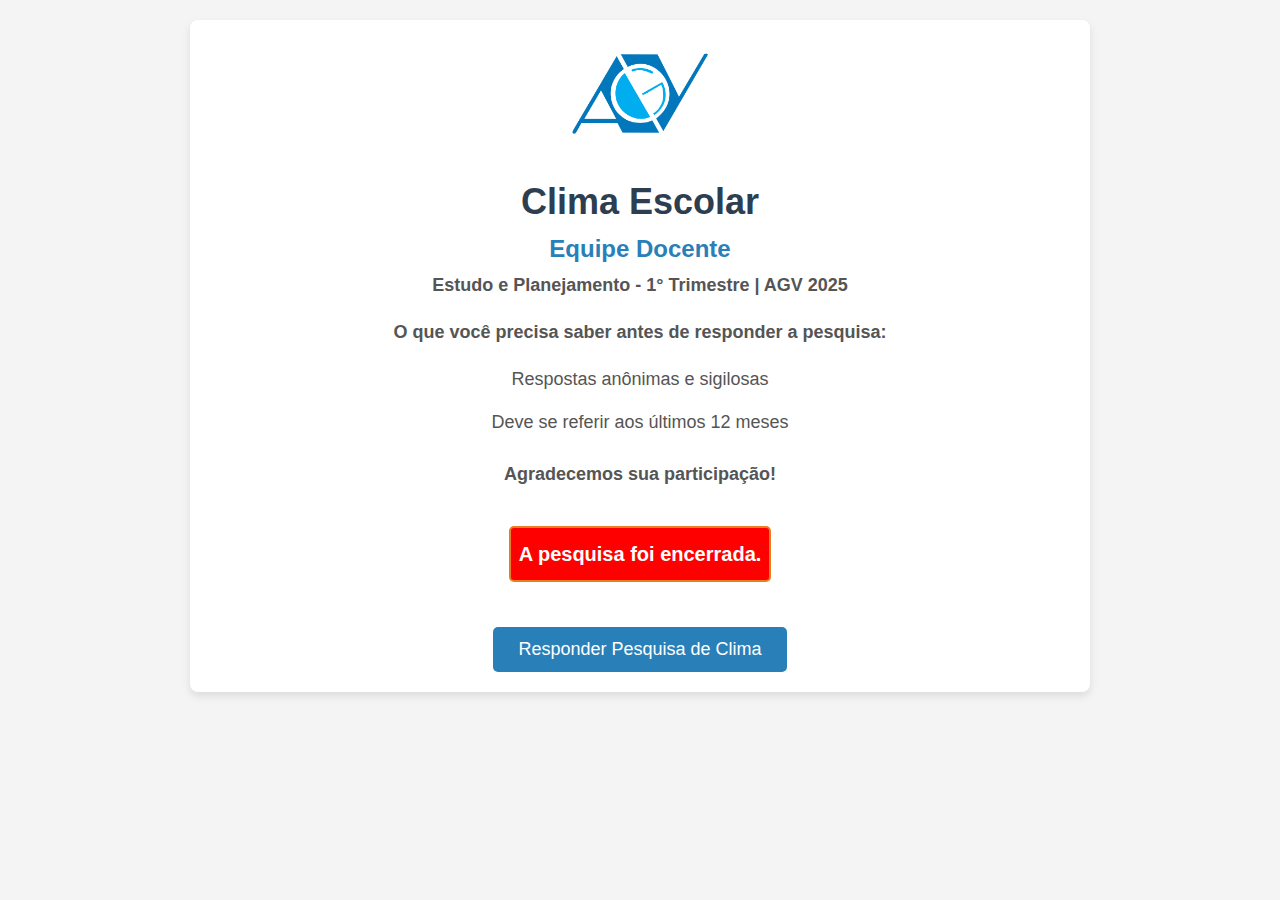
<file: index.html>
<!DOCTYPE html>
<html lang="pt-br">
<head>
    <meta charset="UTF-8">
    <meta name="viewport" content="width=device-width, initial-scale=1.0">
    <title>Clima Escolar - Equipe Docente</title>
    <link rel="stylesheet" href="./estilo.css">
    <script defer src="./script.js"></script>
</head>
<body>
    <div class="container">
        <!-- Logo da escola -->
        <img src="logonova.png" alt="Logo do Colégio AGV" class="logo">

        <header>
            <h1>Clima Escolar</h1>
            <h2>Equipe Docente</h2>
        </header>

        <section class="content">
            <p><strong>Estudo e Planejamento - 1° Trimestre | AGV 2025</strong></p>
            <p><strong>O que você precisa saber antes de responder a pesquisa:</strong></p>
            <ul>
                <li>Respostas anônimas e sigilosas</li>
                <li>Deve se referir aos últimos 12 meses</li>
            </ul>
            <p><strong>Agradecemos sua participação!</strong></p>
            <p id="contador" class="contador"></p>
        </section>
        
        <a href="docente.html">
            <button>Responder Pesquisa de Clima</button>
        </a>
    </div>
</body>
</html>
</file>
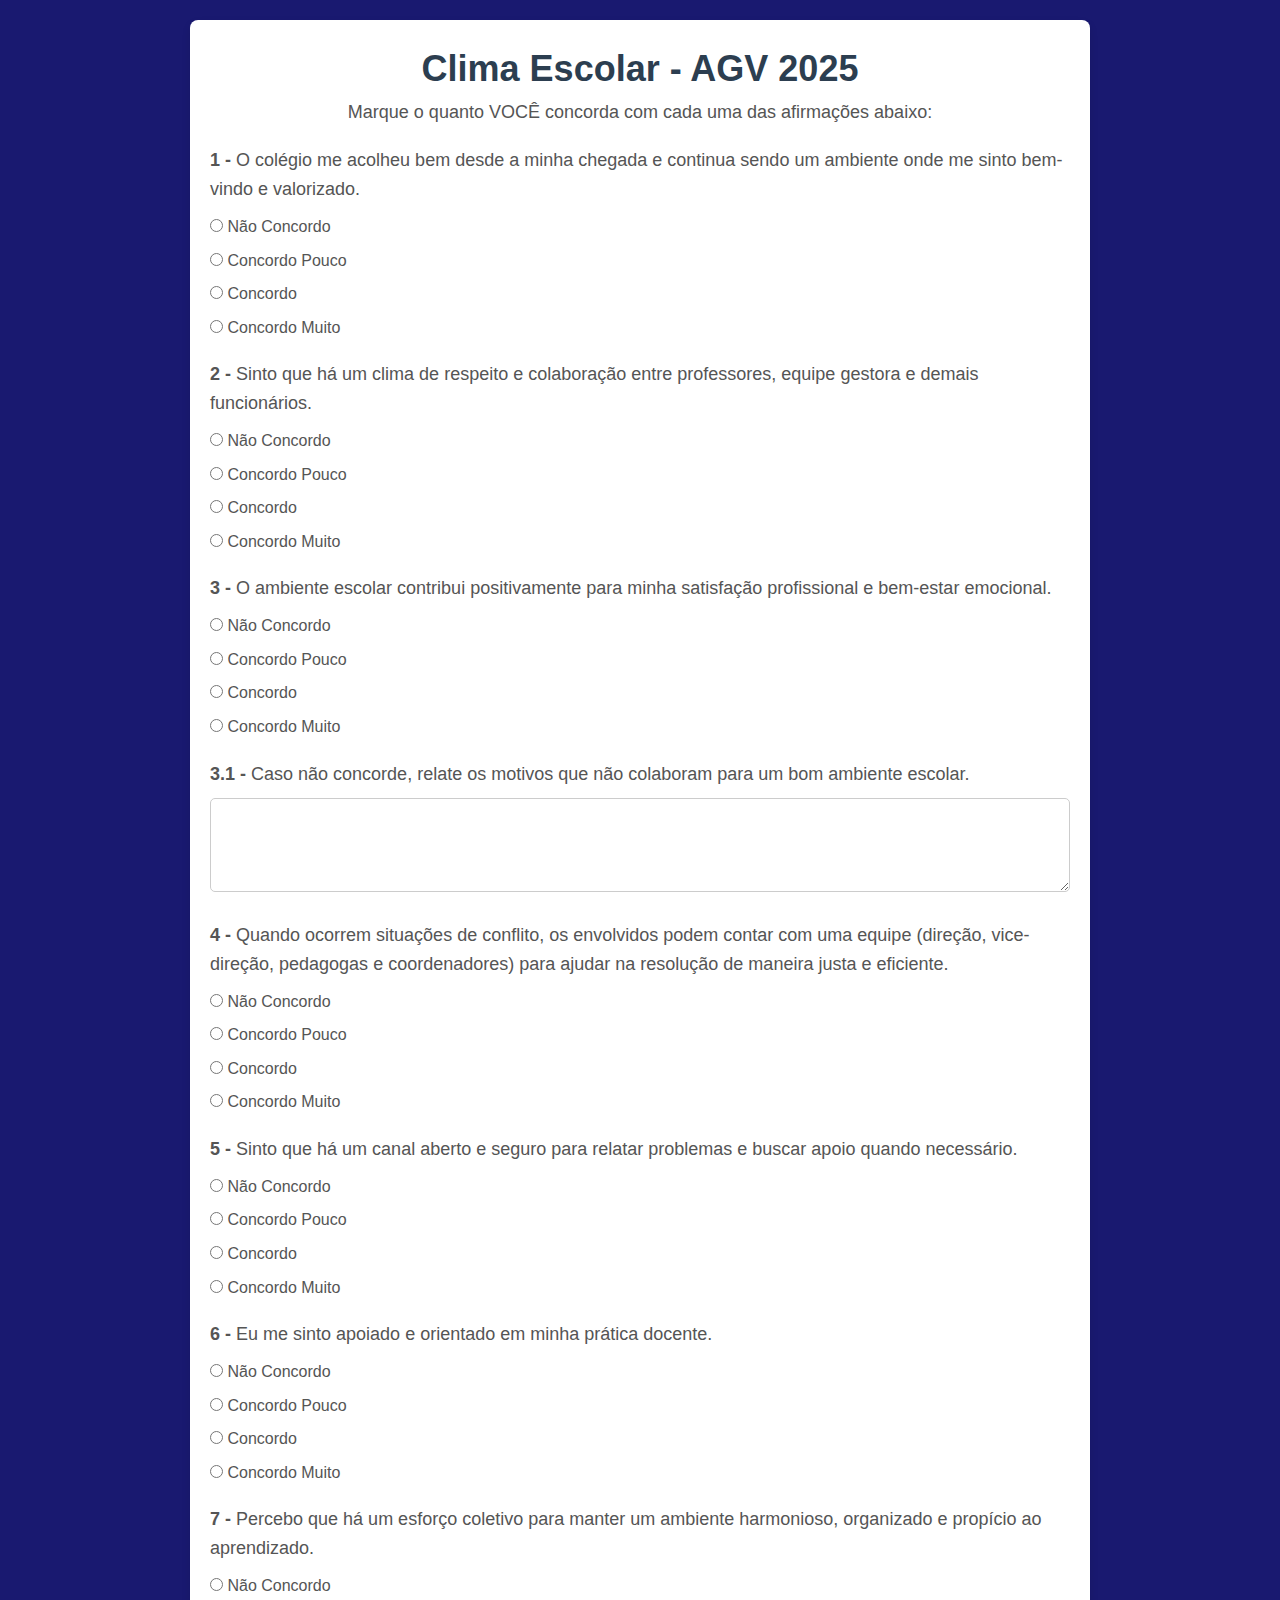
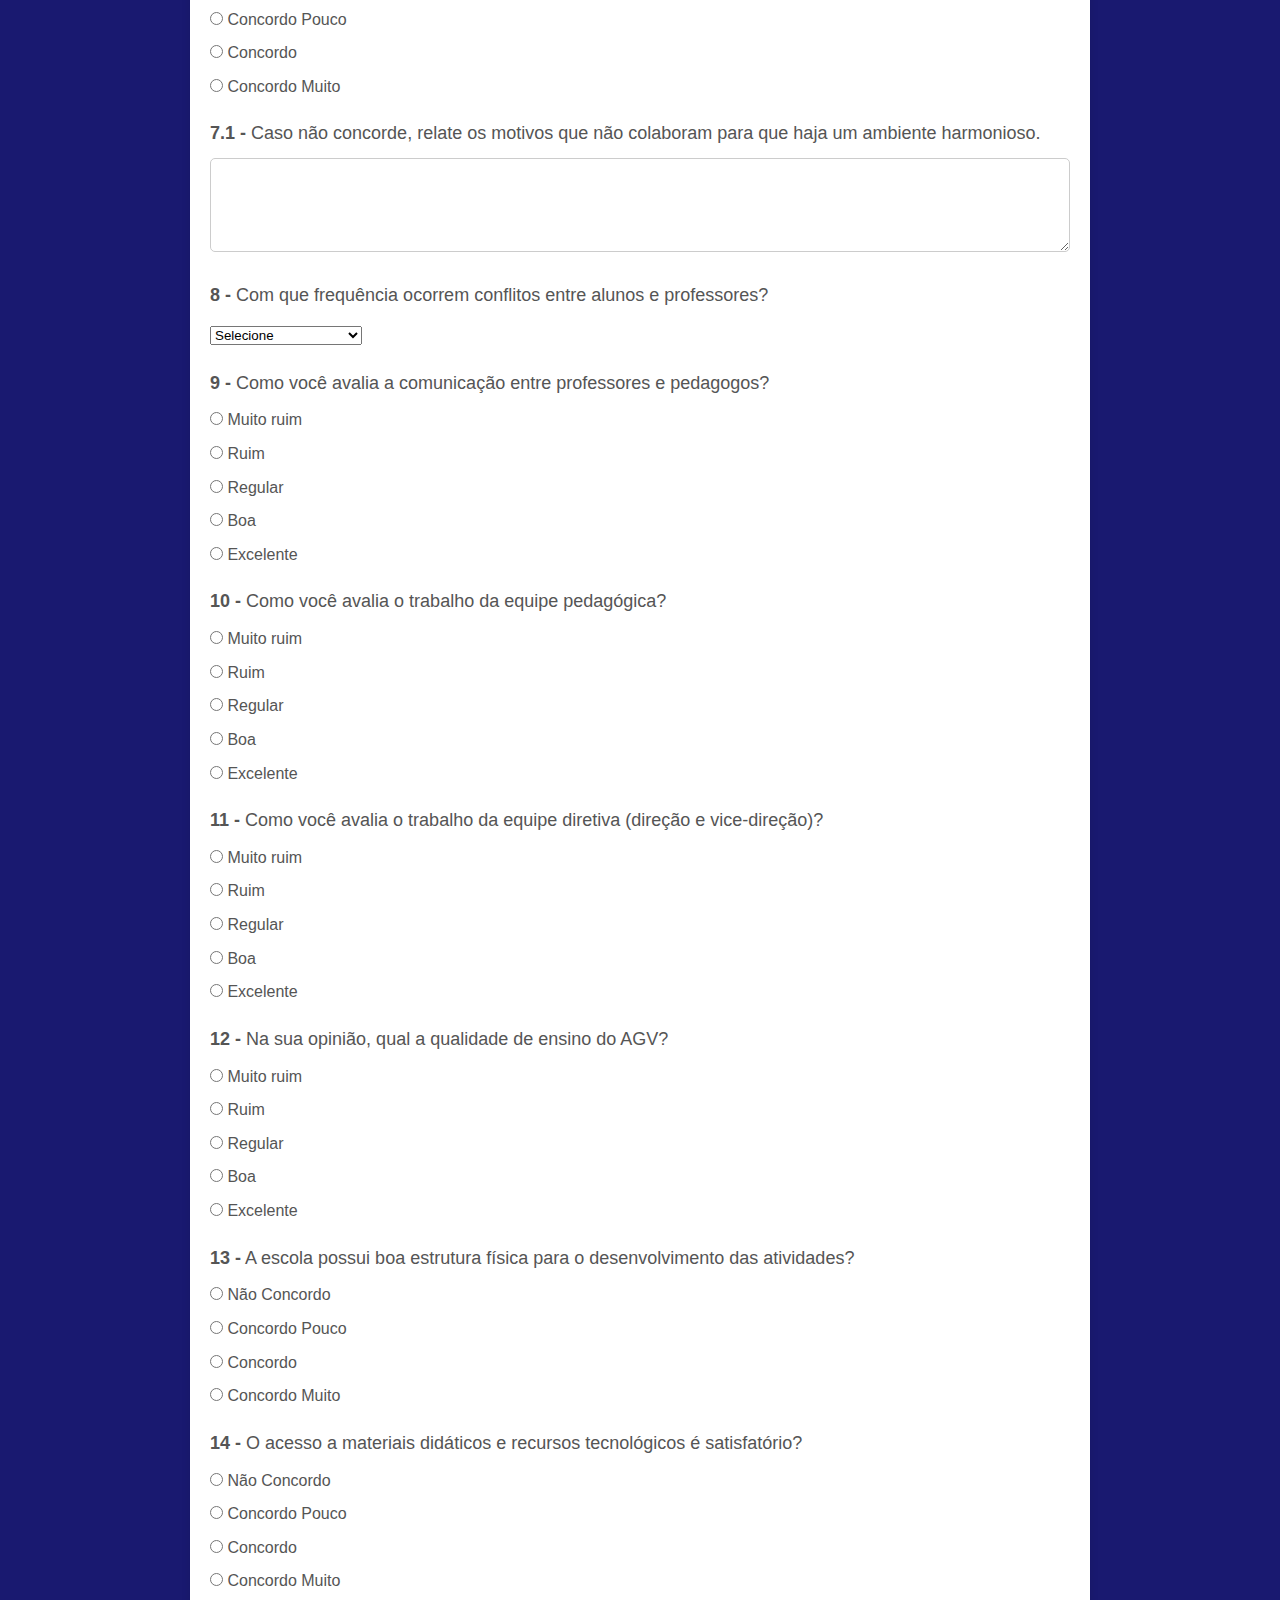
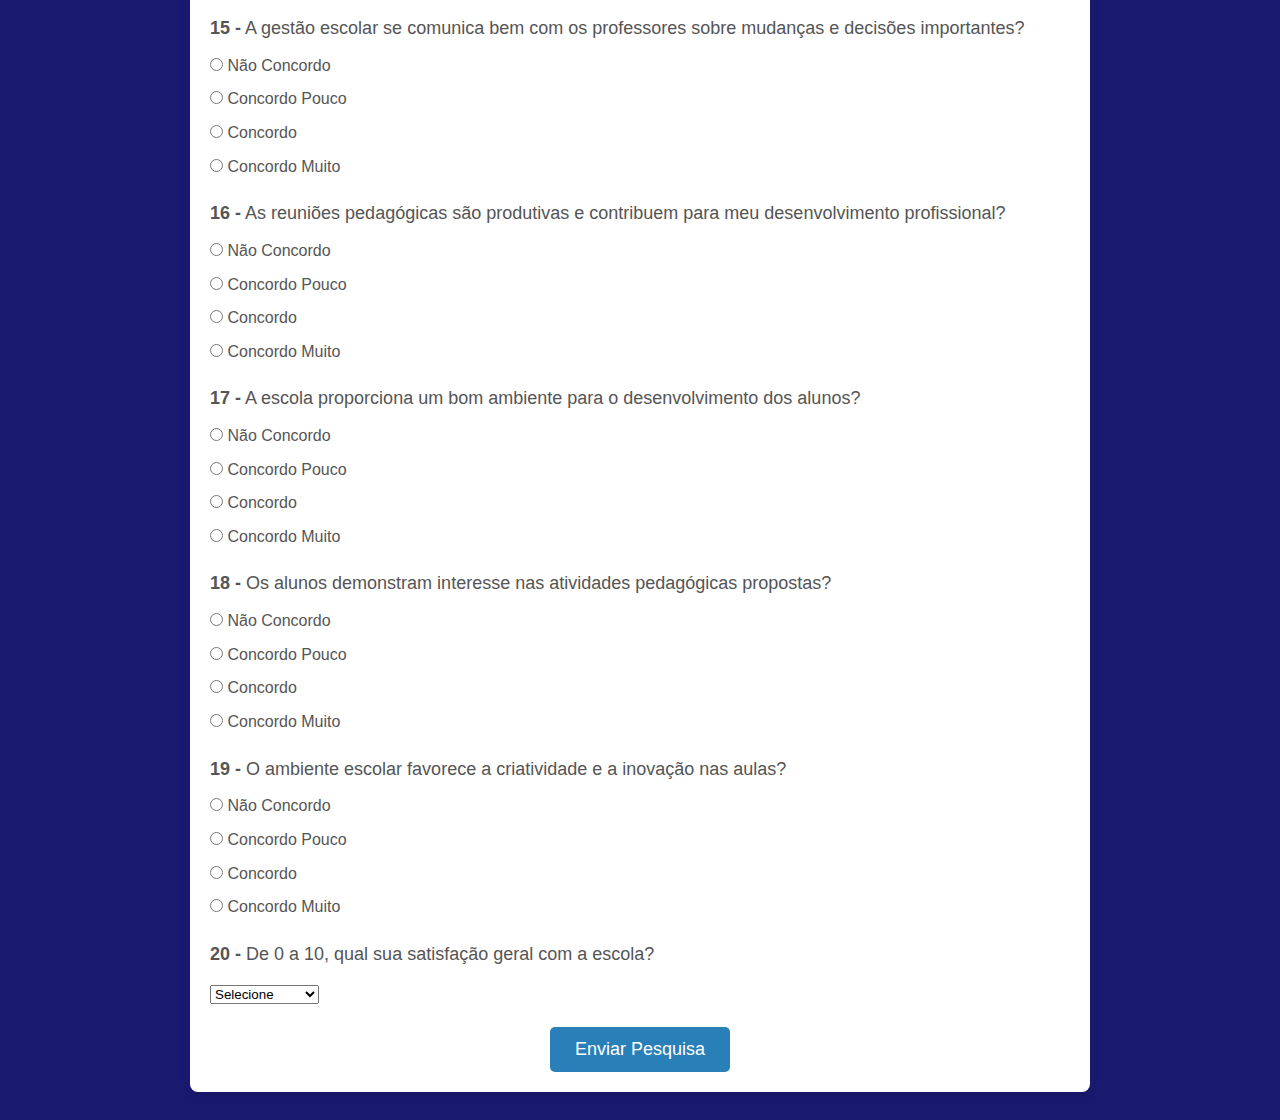
<file: docente-ate-03-01.html>
<!DOCTYPE html>
<html lang="pt-br">
<head>
    <meta charset="UTF-8">
    <meta name="viewport" content="width=device-width, initial-scale=1.0">
    <title>Clima Escolar - AGV</title>
    <link rel="stylesheet" href="./docente.css">
</head>
<body>
    <div class="container">
        <header>
            <h1>Clima Escolar - AGV 2025</h1>
            <p>Marque o quanto VOCÊ concorda com cada uma das afirmações abaixo:</p>
        </header>

        <form action="https://api.sheetmonkey.io/form/psRZpJ4ifqKeeHz1RqnyPT" method="post">
            <div class="question">
                <p><strong>1 -</strong> O colégio me acolheu bem desde a minha chegada e continua sendo um ambiente onde me sinto bem-vindo e valorizado.</p>
                <label><input type="radio" name="q1" value="Não Concordo" required> Não Concordo</label>
                <label><input type="radio" name="q1" value="Concordo Pouco"> Concordo Pouco</label>
                <label><input type="radio" name="q1" value="Concordo"> Concordo</label>
                <label><input type="radio" name="q1" value="Concordo Muito"> Concordo Muito</label>
            </div>

            <div class="question">
                <p><strong>2 -</strong> Sinto que há um clima de respeito e colaboração entre professores, equipe gestora e demais funcionários.</p>
                <label><input type="radio" name="q2" value="Não Concordo" required> Não Concordo</label>
                <label><input type="radio" name="q2" value="Concordo Pouco"> Concordo Pouco</label>
                <label><input type="radio" name="q2" value="Concordo"> Concordo</label>
                <label><input type="radio" name="q2" value="Concordo Muito"> Concordo Muito</label>
            </div>

            <div class="question">
                <p><strong>3 -</strong> O ambiente escolar contribui positivamente para minha satisfação profissional e bem-estar emocional.</p>
                <label><input type="radio" name="q3" value="Não Concordo" required> Não Concordo</label>
                <label><input type="radio" name="q3" value="Concordo Pouco"> Concordo Pouco</label>
                <label><input type="radio" name="q3" value="Concordo"> Concordo</label>
                <label><input type="radio" name="q3" value="Concordo Muito"> Concordo Muito</label>
            </div>

            <div class="question">
                <p><strong>3.1 -</strong> Caso não concorde, relate os motivos que não colaboram para um bom ambiente escolar.</p>
                <textarea name="q3_motivos" rows="4" cols="50"></textarea>
            </div>

            <div class="question">
                <p><strong>4 -</strong> Quando ocorrem situações de conflito, os envolvidos podem contar com uma equipe (direção, vice-direção, pedagogas e coordenadores) para ajudar na resolução de maneira justa e eficiente.</p>
                <label><input type="radio" name="q4" value="Não Concordo" required> Não Concordo</label>
                <label><input type="radio" name="q4" value="Concordo Pouco"> Concordo Pouco</label>
                <label><input type="radio" name="q4" value="Concordo"> Concordo</label>
                <label><input type="radio" name="q4" value="Concordo Muito"> Concordo Muito</label>
            </div>

            <div class="question">
                <p><strong>5 -</strong> Sinto que há um canal aberto e seguro para relatar problemas e buscar apoio quando necessário.</p>
                <label><input type="radio" name="q5" value="Não Concordo" required> Não Concordo</label>
                <label><input type="radio" name="q5" value="Concordo Pouco"> Concordo Pouco</label>
                <label><input type="radio" name="q5" value="Concordo"> Concordo</label>
                <label><input type="radio" name="q5" value="Concordo Muito"> Concordo Muito</label>
            </div>

            <div class="question">
                <p><strong>6 -</strong> Eu me sinto apoiado e orientado em minha prática docente.</p>
                <label><input type="radio" name="q6" value="Não Concordo" required> Não Concordo</label>
                <label><input type="radio" name="q6" value="Concordo Pouco"> Concordo Pouco</label>
                <label><input type="radio" name="q6" value="Concordo"> Concordo</label>
                <label><input type="radio" name="q6" value="Concordo Muito"> Concordo Muito</label>
            </div>

            <div class="question">
                <p><strong>7 -</strong> Percebo que há um esforço coletivo para manter um ambiente harmonioso, organizado e propício ao aprendizado.</p>
                <label><input type="radio" name="q7" value="Não Concordo" required> Não Concordo</label>
                <label><input type="radio" name="q7" value="Concordo Pouco"> Concordo Pouco</label>
                <label><input type="radio" name="q7" value="Concordo"> Concordo</label>
                <label><input type="radio" name="q7" value="Concordo Muito"> Concordo Muito</label>
            </div>

            <div class="question">
                <p><strong>7.1 -</strong> Caso não concorde, relate os motivos que não colaboram para que haja um ambiente harmonioso.</p>
                <textarea name="q7_motivos" rows="4" cols="50"></textarea>
            </div>

            <div class="question">
                <p><strong>8 -</strong> Com que frequência ocorrem conflitos entre alunos e professores?</p>
                <select name="q8" required>
                    <option value="">Selecione</option>
                    <option value="Nunca">Nunca</option>
                    <option value="Raramente">Raramente</option>
                    <option value="Às vezes">Às vezes</option>
                    <option value="Frequentemente">Frequentemente</option>
                    <option value="Muito frequentemente">Muito frequentemente</option>
                </select>
            </div>

            <div class="question">
                <p><strong>9 -</strong> Como você avalia a comunicação entre professores e pedagogos?</p>
                <label><input type="radio" name="q9" value="Muito ruim" required> Muito ruim</label>
                <label><input type="radio" name="q9" value="Ruim"> Ruim</label>
                <label><input type="radio" name="q9" value="Regular"> Regular</label>
                <label><input type="radio" name="q9" value="Boa"> Boa</label>
                <label><input type="radio" name="q9" value="Excelente"> Excelente</label>
            </div>

            <div class="question">
                <p><strong>10 -</strong> Como você avalia o trabalho da equipe pedagógica?</p>
                <label><input type="radio" name="q10" value="Muito ruim" required> Muito ruim</label>
                <label><input type="radio" name="q10" value="Ruim"> Ruim</label>
                <label><input type="radio" name="q10" value="Regular"> Regular</label>
                <label><input type="radio" name="q10" value="Boa"> Boa</label>
                <label><input type="radio" name="q10" value="Excelente"> Excelente</label>
            </div>

            <div class="question">
                <p><strong>11 -</strong> Como você avalia o trabalho da equipe diretiva (direção e vice-direção)?</p>
                <label><input type="radio" name="q11" value="Muito ruim" required> Muito ruim</label>
                <label><input type="radio" name="q11" value="Ruim"> Ruim</label>
                <label><input type="radio" name="q11" value="Regular"> Regular</label>
                <label><input type="radio" name="q11" value="Boa"> Boa</label>
                <label><input type="radio" name="q11" value="Excelente"> Excelente</label>
            </div>

            <div class="question">
                <p><strong>12 -</strong> Na sua opinião, qual a qualidade de ensino do AGV?</p>
                <label><input type="radio" name="q12" value="Muito ruim" required> Muito ruim</label>
                <label><input type="radio" name="q12" value="Ruim"> Ruim</label>
                <label><input type="radio" name="q12" value="Regular"> Regular</label>
                <label><input type="radio" name="q12" value="Boa"> Boa</label>
                <label><input type="radio" name="q12" value="Excelente"> Excelente</label>
            </div>

            <div class="question">
                <p><strong>13 -</strong> A escola possui boa estrutura física para o desenvolvimento das atividades?</p>
                <label><input type="radio" name="q13" value="Não Concordo" required> Não Concordo</label>
                <label><input type="radio" name="q13" value="Concordo Pouco"> Concordo Pouco</label>
                <label><input type="radio" name="q13" value="Concordo"> Concordo</label>
                <label><input type="radio" name="q13" value="Concordo Muito"> Concordo Muito</label>
            </div>

            <div class="question">
                <p><strong>14 -</strong> O acesso a materiais didáticos e recursos tecnológicos é satisfatório?</p>
                <label><input type="radio" name="q14" value="Não Concordo" required> Não Concordo</label>
                <label><input type="radio" name="q14" value="Concordo Pouco"> Concordo Pouco</label>
                <label><input type="radio" name="q14" value="Concordo"> Concordo</label>
                <label><input type="radio" name="q14" value="Concordo Muito"> Concordo Muito</label>
            </div>

            <div class="question">
                <p><strong>15 -</strong> A gestão escolar se comunica bem com os professores sobre mudanças e decisões importantes?</p>
                <label><input type="radio" name="q15" value="Não Concordo" required> Não Concordo</label>
                <label><input type="radio" name="q15" value="Concordo Pouco"> Concordo Pouco</label>
                <label><input type="radio" name="q15" value="Concordo"> Concordo</label>
                <label><input type="radio" name="q15" value="Concordo Muito"> Concordo Muito</label>
            </div>

            <div class="question">
                <p><strong>16 -</strong> As reuniões pedagógicas são produtivas e contribuem para meu desenvolvimento profissional?</p>
                <label><input type="radio" name="q16" value="Não Concordo" required> Não Concordo</label>
                <label><input type="radio" name="q16" value="Concordo Pouco"> Concordo Pouco</label>
                <label><input type="radio" name="q16" value="Concordo"> Concordo</label>
                <label><input type="radio" name="q16" value="Concordo Muito"> Concordo Muito</label>
            </div>

            <div class="question">
                <p><strong>17 -</strong> A escola proporciona um bom ambiente para o desenvolvimento dos alunos?</p>
                <label><input type="radio" name="q17" value="Não Concordo" required> Não Concordo</label>
                <label><input type="radio" name="q17" value="Concordo Pouco"> Concordo Pouco</label>
                <label><input type="radio" name="q17" value="Concordo"> Concordo</label>
                <label><input type="radio" name="q17" value="Concordo Muito"> Concordo Muito</label>
            </div>

            <div class="question">
                <p><strong>18 -</strong> Os alunos demonstram interesse nas atividades pedagógicas propostas?</p>
                <label><input type="radio" name="q18" value="Não Concordo" required> Não Concordo</label>
                <label><input type="radio" name="q18" value="Concordo Pouco"> Concordo Pouco</label>
                <label><input type="radio" name="q18" value="Concordo"> Concordo</label>
                <label><input type="radio" name="q18" value="Concordo Muito"> Concordo Muito</label>
            </div>

            <div class="question">
                <p><strong>19 -</strong> O ambiente escolar favorece a criatividade e a inovação nas aulas?</p>
                <label><input type="radio" name="q19" value="Não Concordo" required> Não Concordo</label>
                <label><input type="radio" name="q19" value="Concordo Pouco"> Concordo Pouco</label>
                <label><input type="radio" name="q19" value="Concordo"> Concordo</label>
                <label><input type="radio" name="q19" value="Concordo Muito"> Concordo Muito</label>
            </div>

            <div class="question">
                <p><strong>20 -</strong> De 0 a 10, qual sua satisfação geral com a escola?</p>
                <select name="q20" required>
                    <option value="">Selecione</option>
                    <option value="0">0 - Péssimo</option>
                    <option value="3">3 - Muito Ruim</option>
                    <option value="5">5 - Regular</option>
                    <option value="6">6 - Bom</option>
                    <option value="8">8 - Muito Bom</option>
                    <option value="10">10 - Excelente</option>
                </select>
            </div>

            <div class="submit">
                <button type="submit">Enviar Pesquisa</button>
            </div>
        </form>
    </div>
</body>
    </html>
</file>
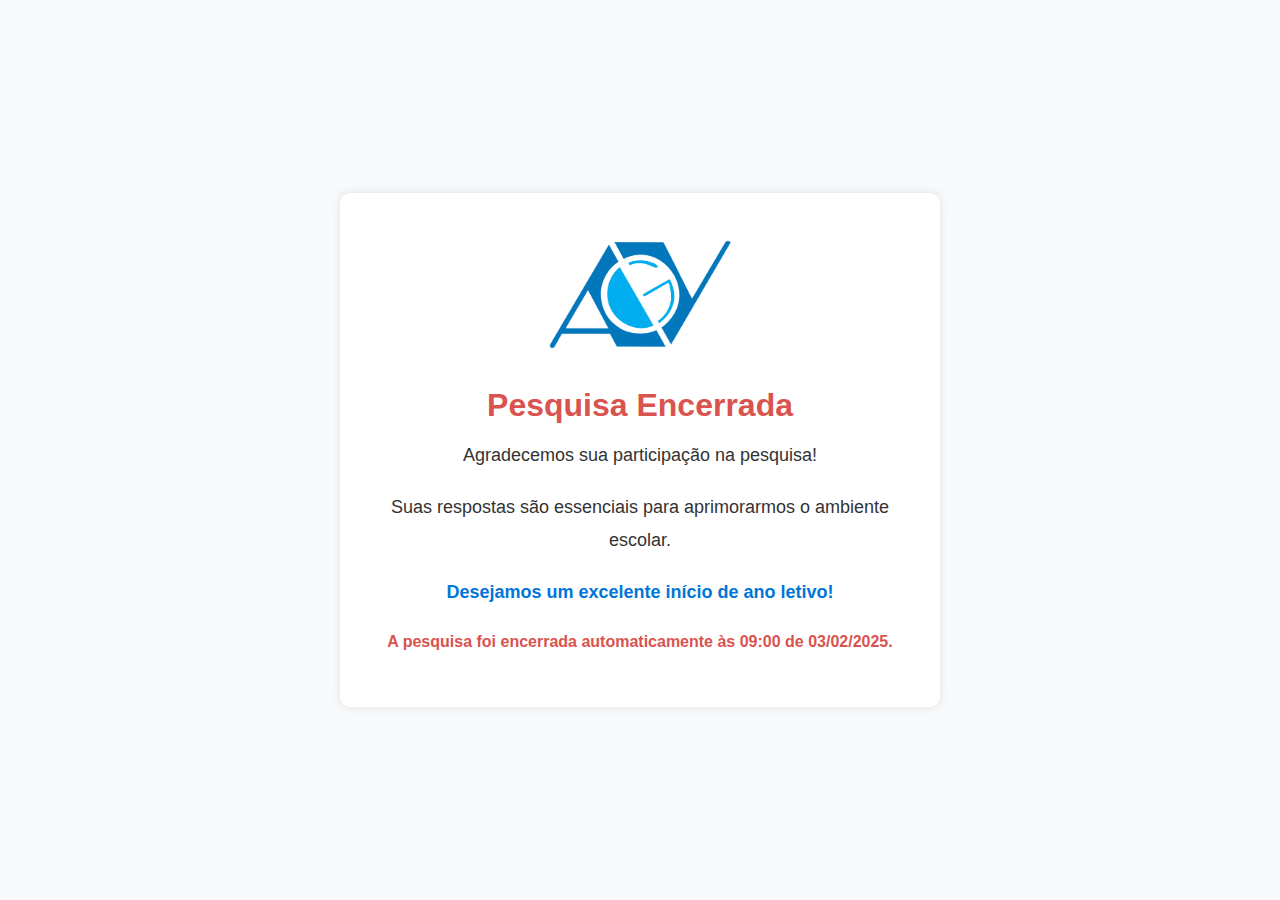
<file: encerrado.html>
<!DOCTYPE html>
<html lang="pt-br">
<head>
    <meta charset="UTF-8">
    <meta name="viewport" content="width=device-width, initial-scale=1.0">
    <title>Pesquisa Encerrada</title>
    <link rel="stylesheet" href="./encerrado.css">
</head>
<body>
    <div class="container">
        <!-- Logo da escola -->
        <img src="logonova.png" alt="Logo do Colégio AGV" class="logo">

        <h1>Pesquisa Encerrada</h1>
        <p>Agradecemos sua participação na pesquisa!</p>
        <p>Suas respostas são essenciais para aprimorarmos o ambiente escolar.</p>
        <p class="mensagem">Desejamos um excelente início de ano letivo!</p>
        <p class="aviso">A pesquisa foi encerrada automaticamente às <strong>09:00 de 03/02/2025</strong>.</p>
    </div>
</body>
</html>
</file>
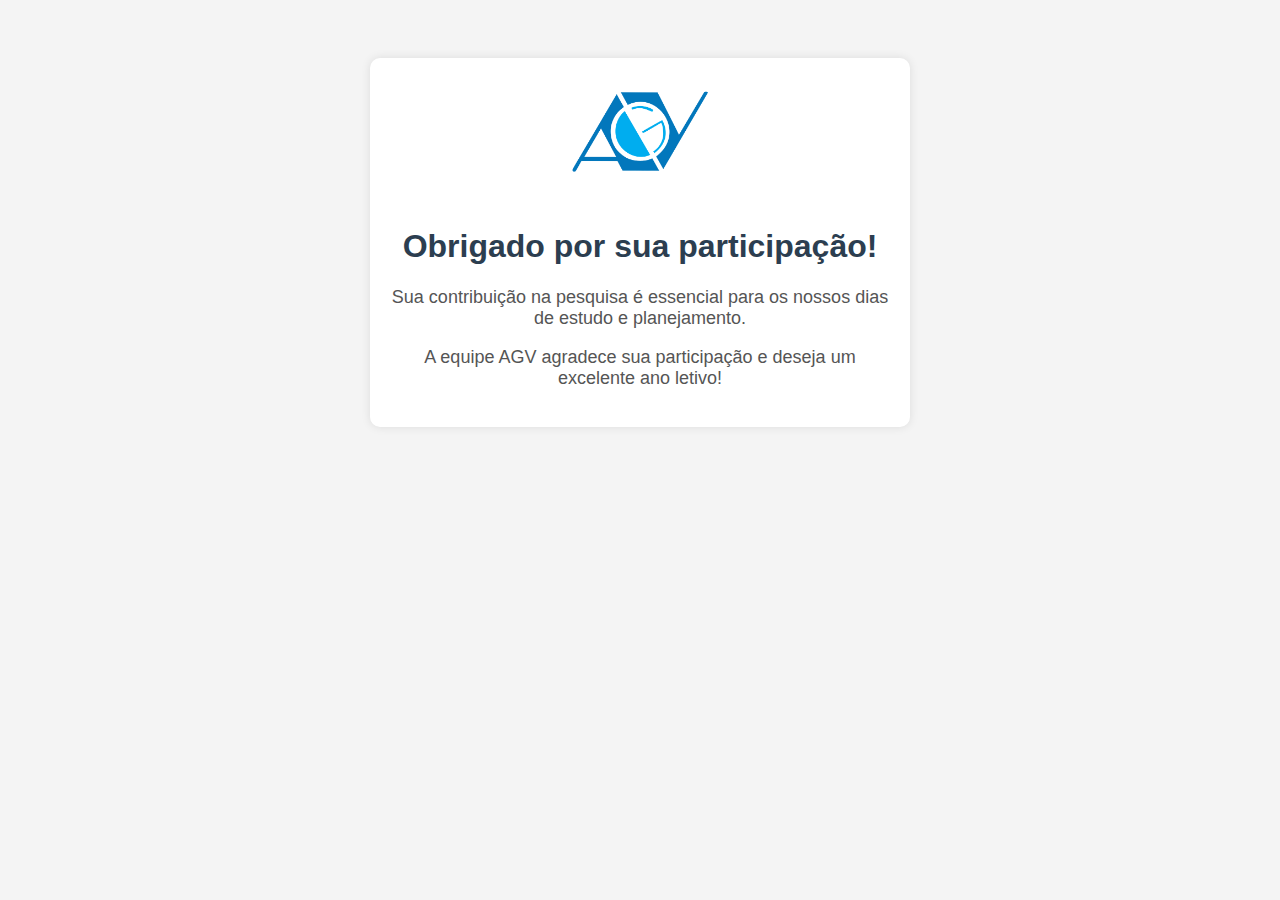
<file: form-agradecimento.html>
<!DOCTYPE html>
<html lang="pt-BR">
<head>
    <meta charset="UTF-8">
    <meta name="viewport" content="width=device-width, initial-scale=1.0">
    <title>Agradecimento</title>
    <link rel="stylesheet" href="./form-agradecimento.css">
</head>
<body>
    <div class="container">
        <img src="logonova.png" alt="Logo do Colégio" class="logo">
        <h1>Obrigado por sua participação!</h1>
        <p>Sua contribuição na pesquisa é essencial para os nossos dias de estudo e planejamento.</p>
        <p>A equipe AGV agradece sua participação e deseja um excelente ano letivo!</p>
    </div>
</body>
</html>
</file>
<file: estilo.css>
* {
    margin: 0;
    padding: 0;
    box-sizing: border-box;
}

body {
    font-family: Arial, sans-serif;
    line-height: 1.6;
    background-color: #f4f4f4;
    color: #333;
    padding: 20px;
    text-align: center;
}

.container {
    max-width: 900px;
    margin: 0 auto;
    background-color: #fff;
    padding: 20px;
    border-radius: 8px;
    box-shadow: 0 4px 8px rgba(0, 0, 0, 0.1);
}

.logo {
    max-width: 150px;
    height: auto;
    margin-bottom: 20px;
}

header h1 {
    font-size: 36px;
    color: #2C3E50;
}

header h2 {
    font-size: 24px;
    color: #2980B9;
}

.anonima {
    color: red;
    font-weight: bold;
}

.content {
    font-size: 18px;
    line-height: 1.8;
    color: #555;
}

.content p {
    margin-bottom: 15px;
}

.content strong {
    font-weight: bold;
}

.content ul {
    list-style-type: none;
    padding: 0;
    margin-bottom: 20px;
}

.content ul li {
    font-size: 18px;
    color: #555;
    margin-bottom: 10px;
}

button {
    margin-top: 30px;
    padding: 12px 25px;
    font-size: 18px;
    color: #fff;
    background-color: #2980B9;
    border: none;
    border-radius: 5px;
    cursor: pointer;
    transition: background-color 0.3s, transform 0.2s;
}

button:hover {
    background-color: #1D6FA5;
    transform: scale(1.05);
}

button:focus {
    outline: none;
}

.contador {
    font-size: 20px;
    font-weight: bold;
    color: black;
    background-color: #f39c12;
    margin-top: 20px;
    padding: 8px;
    border: 2px solid #e67e22;
    border-radius: 5px;
    display: inline-block;
}

@media (max-width: 768px) {
    body {
        padding: 10px;
    }

    .container {
        padding: 15px;
    }

    header h1 {
        font-size: 28px;
    }

    header h2 {
        font-size: 20px;
    }

    .content {
        font-size: 16px;
    }

    button {
        font-size: 16px;
        padding: 10px 20px;
    }
}
</file>
<file: docente.css>
* {
    margin: 0;
    padding: 0;
    box-sizing: border-box;
}

body {
    font-family: Arial, sans-serif;
    line-height: 1.6;
    background-color: #191970;
    color: #333;
    padding: 20px;
    text-align: center;
}

.container {
    width: 100%;
    max-width: 900px;
    margin: 0 auto;
    background-color: #fff;
    padding: 20px;
    border-radius: 8px;
    box-shadow: 0 4px 8px rgba(0, 0, 0, 0.1);
    box-sizing: border-box;
}
header h1 {
    font-size: 36px;
    color: #2C3E50;
}

header p {
    font-size: 18px;
    color: #555;
    margin-bottom: 20px;
}

.question {
    margin-bottom: 20px;
    text-align: left;
    font-size: 18px;
    color: #555;
}

.question p {
    margin-bottom: 10px;
}

label {
    display: block;
    font-size: 16px;
    margin-bottom: 8px;
}

button {
    padding: 12px 25px;
    font-size: 18px;
    color: #fff;
    background-color: #2980B9;
    border: none;
    border-radius: 5px;
    cursor: pointer;
    transition: background-color 0.3s, transform 0.2s;
}

button:hover {
    background-color: #1D6FA5;
    transform: scale(1.05);
}

button:focus {
    outline: none;
}

textarea {
    width: 100%;
    max-width: 100%;
    padding: 10px;
    font-size: 16px;
    border: 1px solid #ccc;
    border-radius: 5px;
    box-sizing: border-box;
}

@media (max-width: 768px) {
    textarea, input[type="text"] {
        font-size: 14px;
    }
}

textarea:focus {
    outline: none;
    border-color: #2980B9;
}
</file>
<file: form-agradecimento.css>
body {
    font-family: Arial, sans-serif;
    text-align: center;
    padding: 50px;
    background-color: #f4f4f4;
}

.container {
    background: white;
    padding: 20px;
    border-radius: 10px;
    box-shadow: 0 0 10px rgba(0, 0, 0, 0.1);
    max-width: 500px;
    margin: auto;
}

h1 {
    color: #2c3e50;
}

p {
    font-size: 18px;
    color: #555;
}

.logo {
    width: 150px;
    margin-bottom: 20px;
}
</file>
<file: encerrado.css>
/* Reset básico */
* {
    margin: 0;
    padding: 0;
    box-sizing: border-box;
}

body {
    font-family: Arial, sans-serif;
    text-align: center;
    background-color: #f8f9fa;
    margin: 0;
    padding: 20px;
    display: flex;
    justify-content: center;
    align-items: center;
    height: 100vh;
}

.container {
    background: white;
    padding: 30px;
    border-radius: 10px;
    box-shadow: 0px 0px 10px rgba(0, 0, 0, 0.1);
    max-width: 600px;
    text-align: center;
}

.logo {
    max-width: 200px; /* Ajuste o tamanho da logo conforme necessário */
    margin-bottom: 20px;
}

h1 {
    color: #d9534f;
    margin-bottom: 15px;
}

p {
    font-size: 18px;
    color: #333;
    line-height: 1.8;
    margin-bottom: 20px;
}

.mensagem {
    font-weight: bold;
    color: #0275d8;
}

.aviso {
    font-size: 16px;
    color: #d9534f;
    font-weight: bold;
}
</file>
